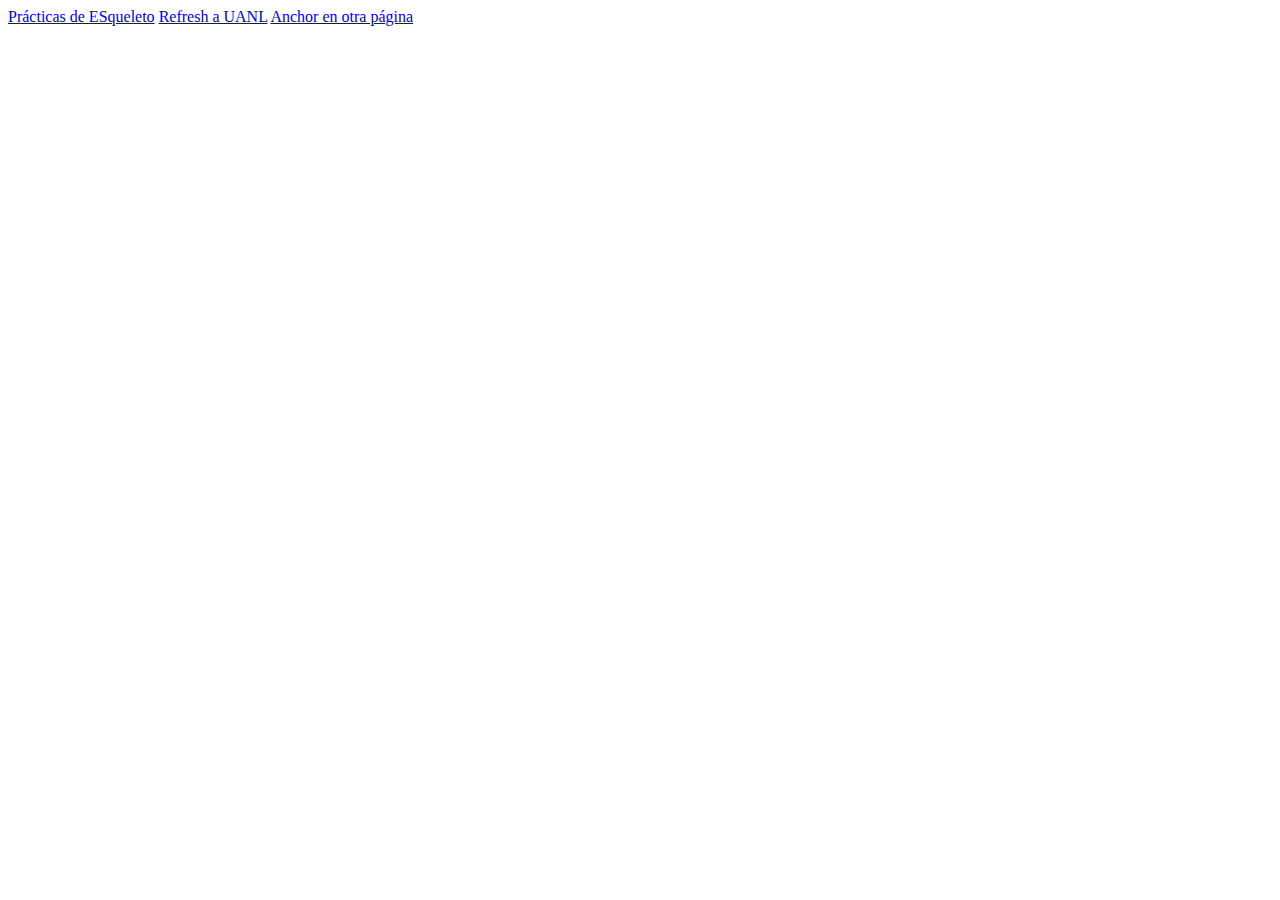
<file: index.html>
<!DOCTYPE html>
<html lang="en">
  <head>
    <meta charset="UTF-8" />
    <meta http-equiv="X-UA-Compatible" content="IE=edge" />
    <meta name="viewport" content="width=device-width, initial-scale=1.0" />
    <title>Document</title>
  </head>
  <body>
    <a href="skeleton.html">Prácticas de ESqueleto</a>
    <a href="refresh.html">Refresh a UANL</a>
    <a href="anchor.html" target="_blank">Anchor en otra página</a>
  </body>
</html>
</file>
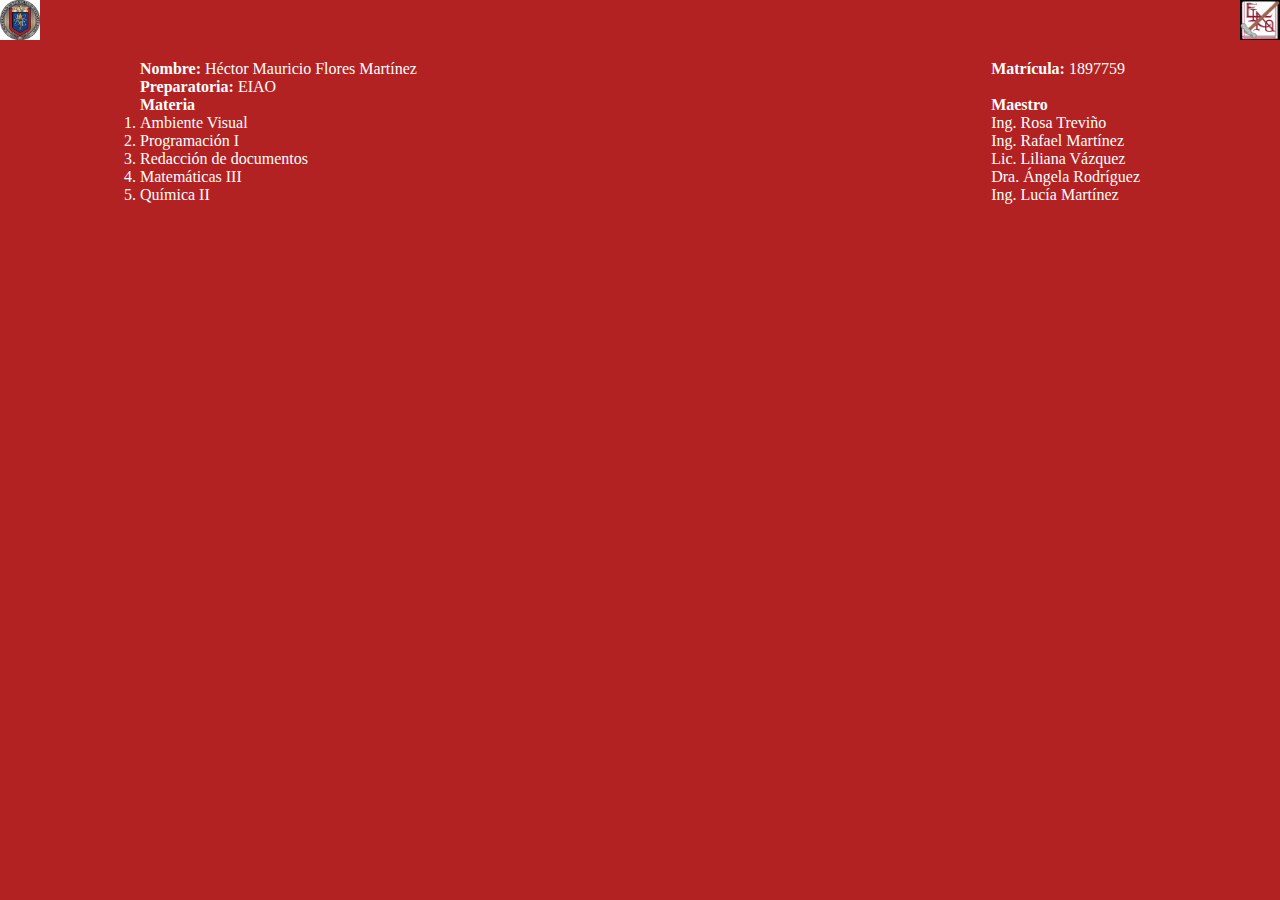
<file: examen/index.html>
<!DOCTYPE html>
<html lang="en">
  <head>
    <meta charset="UTF-8" />
    <meta name="viewport" content="width=device-width, initial-scale=1.0" />
    <link rel="stylesheet" href="estilos.css" />
    <title>Examen Medio Curso</title>
  </head>
  <body>
    <header>
      <a href="https://uanl.mx/" target="_blank">
        <img src="uanl.png" alt="Logo de UANL" class="logo" />
      </a>
      <a href="https://alvaroobregon.uanl.mx/" target="_blank">
        <img src="prepa.png" alt="Logo de EIAO" class="logo" />
      </a>
    </header>
    <main class="container">
      <section>
        <ul>
          <li><b>Nombre:</b> Héctor Mauricio Flores Martínez</li>
          <li><b>Preparatoria:</b> EIAO</li>
          <li><b>Materia</b></li>
        </ul>
        <ol>
          <li>Ambiente Visual</li>
          <li>Programación I</li>
          <li>Redacción de documentos</li>
          <li>Matemáticas III</li>
          <li>Química II</li>
        </ol>
      </section>
      <section>
        <ul>
          <li><b>Matrícula:</b> 1897759</li>
          <br />
          <li><b>Maestro</b></li>
          <li>Ing. Rosa Treviño</li>
          <li>Ing. Rafael Martínez</li>
          <li>Lic. Liliana Vázquez</li>
          <li>Dra. Ángela Rodríguez</li>
          <li>Ing. Lucía Martínez</li>
        </ul>
      </section>
    </main>
  </body>
</html>
</file>
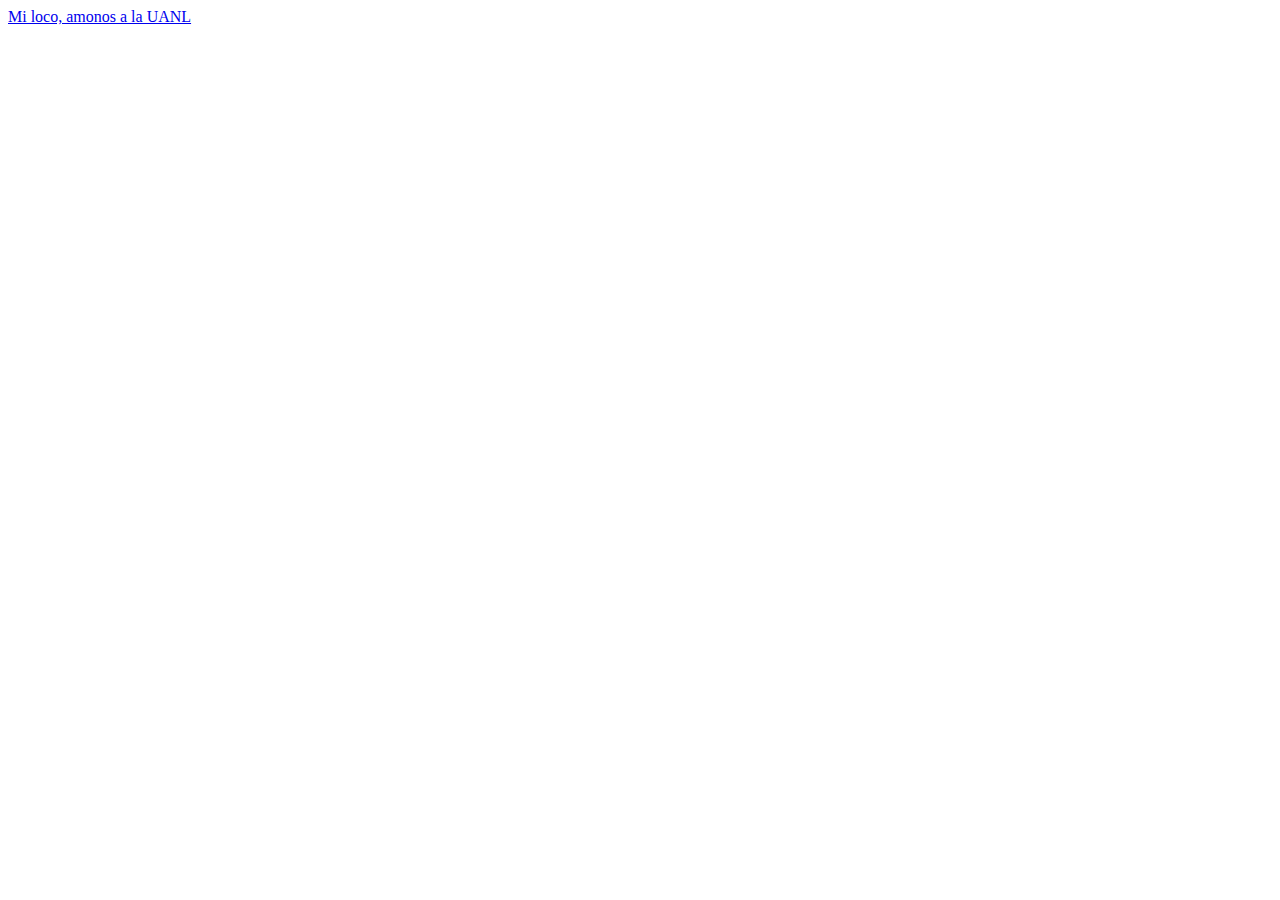
<file: anchor.html>
<!DOCTYPE html>
<html lang="en">
<head>
    <meta charset="UTF-8">
    <meta http-equiv="X-UA-Compatible" content="IE=edge">
    <meta name="viewport" content="width=device-width, initial-scale=1.0">
    <title>Document</title>
</head>
<body>
    <a href="https://uanl.mx">Mi loco, amonos a la UANL</a>
    
</body>
</html>
</file>
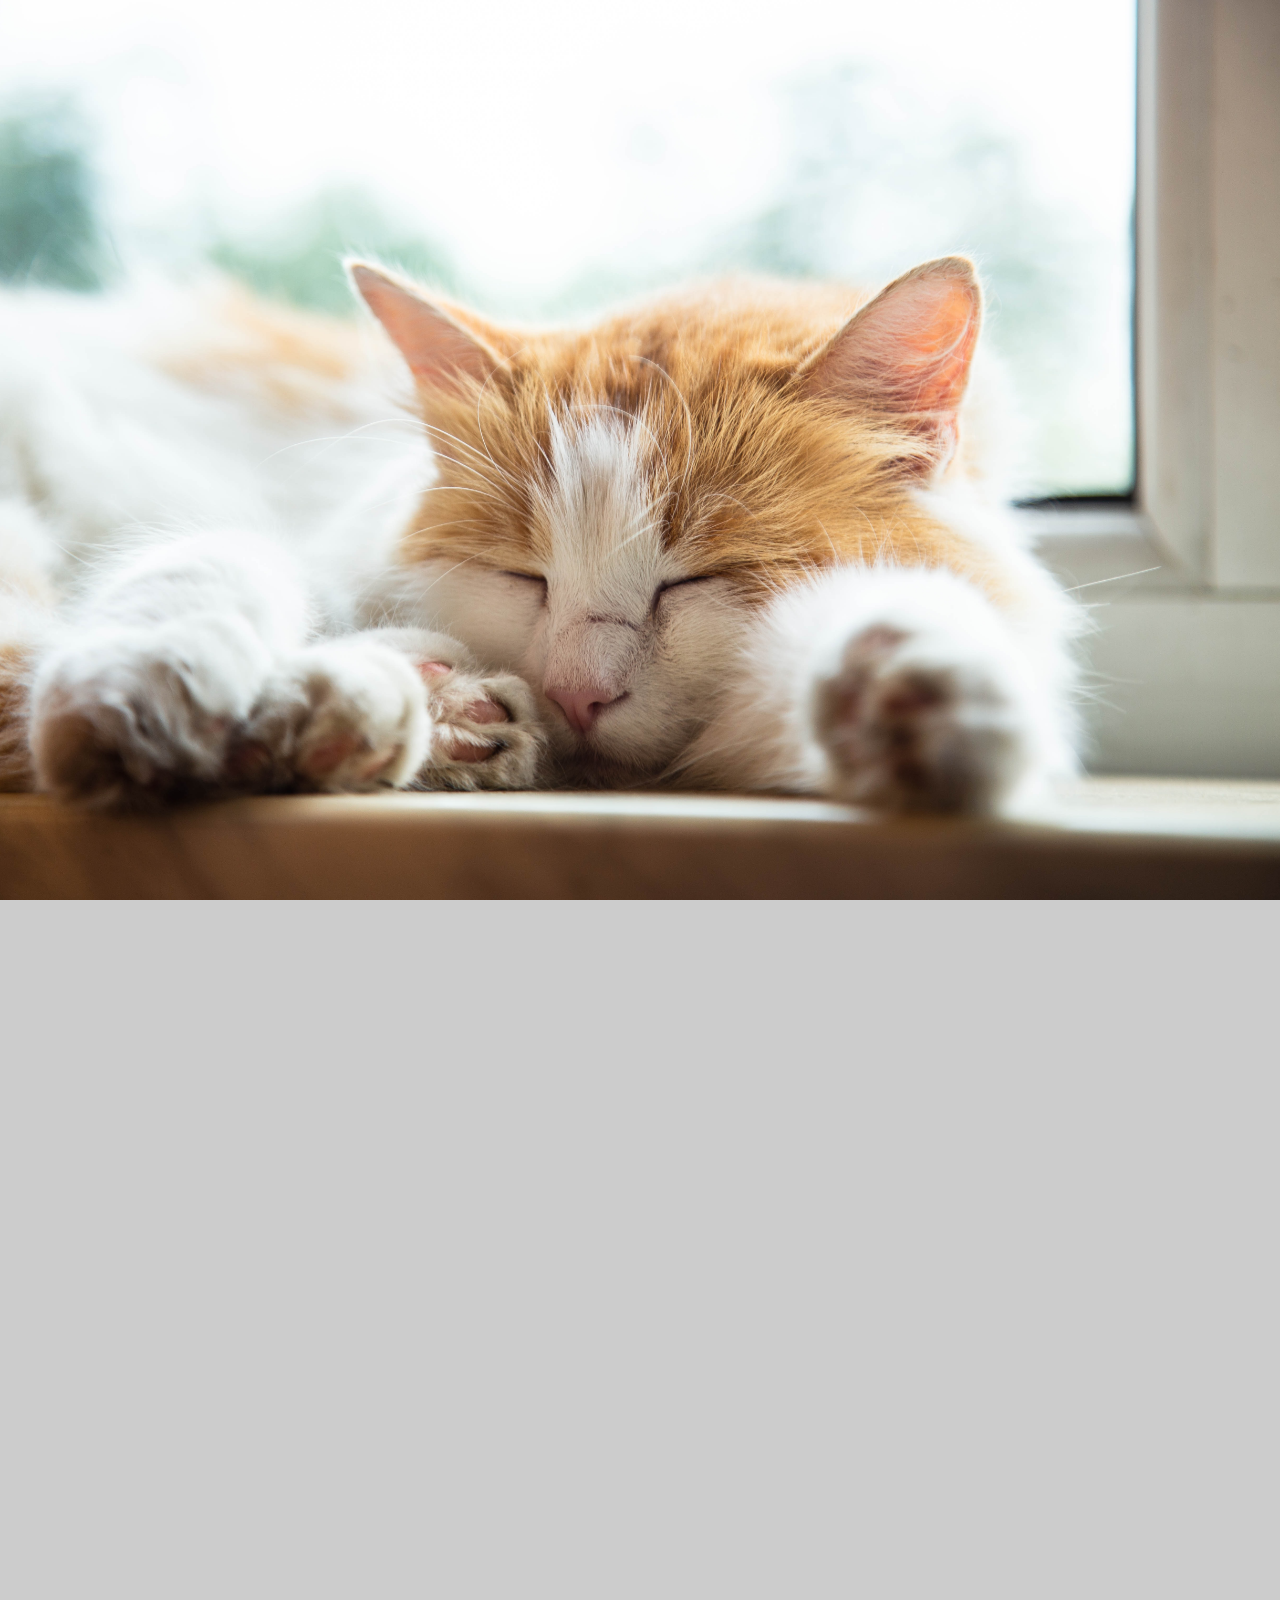
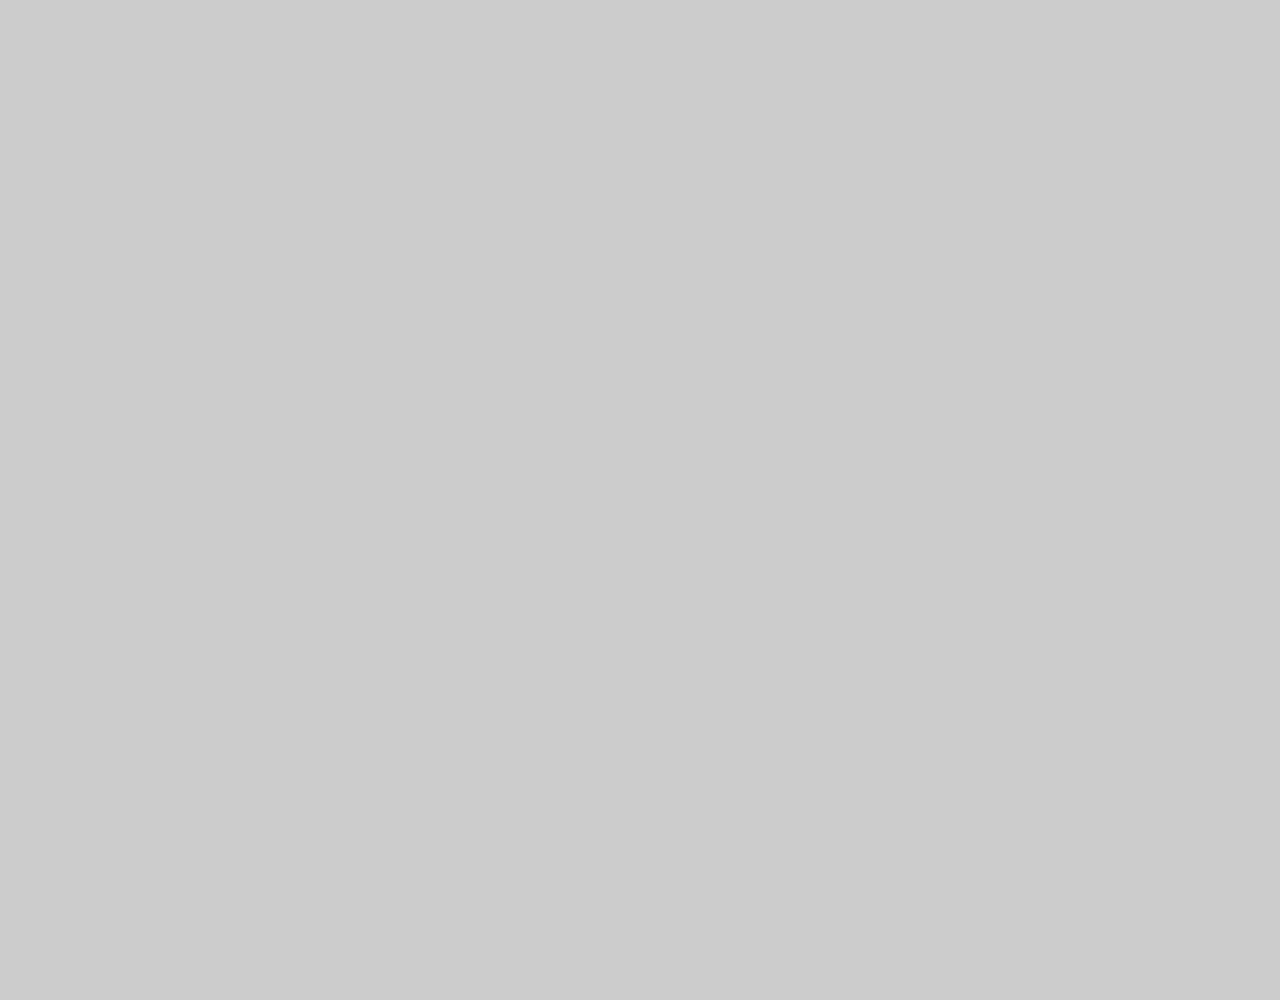
<file: fondopag.html>
<!DOCTYPE html>
<html lang="en">
  <head>
    <meta charset="UTF-8" />
    <meta http-equiv="X-UA-Compatible" content="IE=edge" />
    <meta name="viewport" content="width=device-width, initial-scale=1.0" />
    <link rel="stylesheet" href="css/normalize.css" />
    <link rel="stylesheet" href="css/styles.css" />
    <link rel="stylesheet" href="css/fondoimg.css" />
    <title>Document</title>
  </head>
  <body>
    <div class="spacing"></div>
  </body>
</html>
</file>
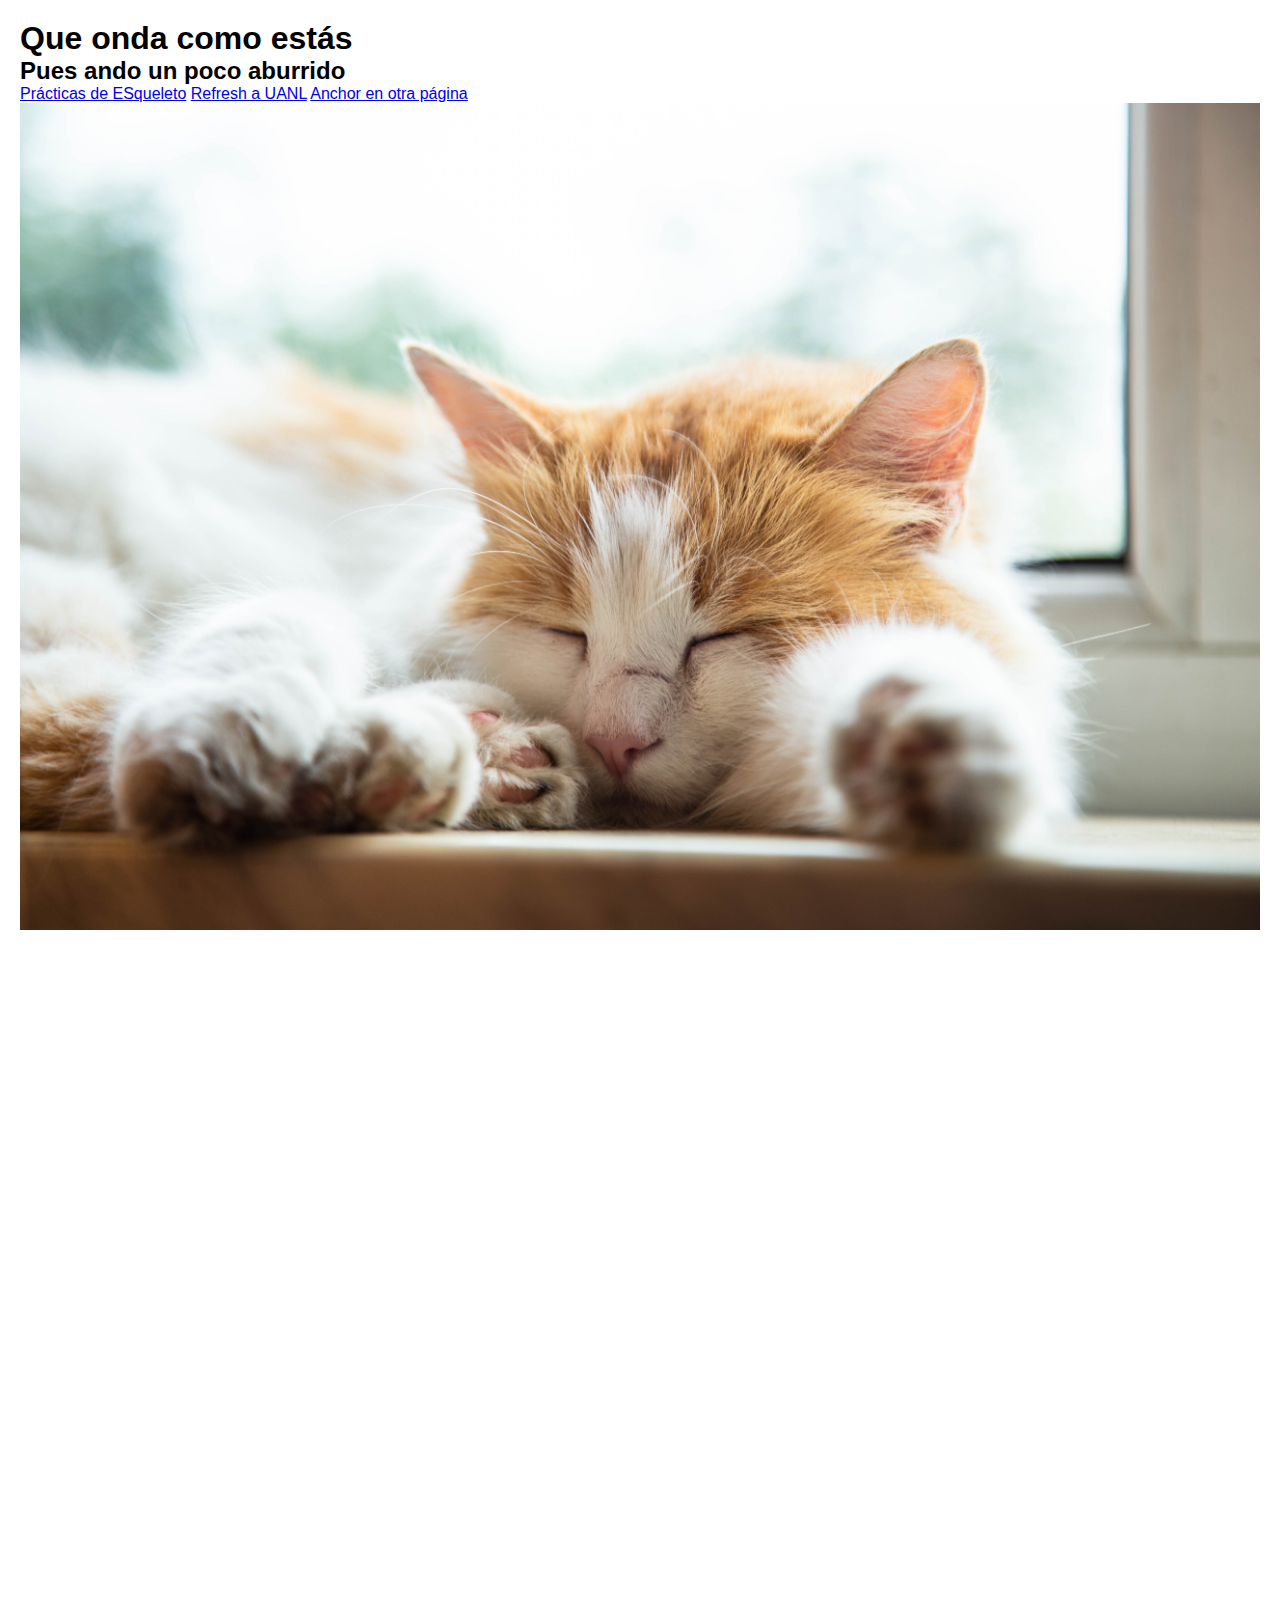
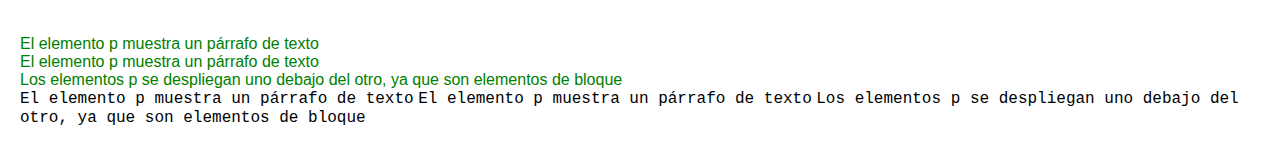
<file: img.html>
<!DOCTYPE html>
<html lang="en">
  <head>
    <meta charset="UTF-8" />
    <meta http-equiv="X-UA-Compatible" content="IE=edge" />
    <meta name="viewport" content="width=device-width, initial-scale=1.0" />
    <link rel="stylesheet" href="css/normalize.css" />
    <link rel="stylesheet" href="css/styles.css" />
    <title>Cosas un poquito más complejas</title>
  </head>
  <body>
    <h1>Que onda como estás</h1>
    <h2>Pues ando un poco aburrido</h2>
    <a href="skeleton.html">Prácticas de ESqueleto</a>
    <a href="refresh.html">Refresh a UANL</a>
    <a href="anchor.html" target="_blank">Anchor en otra página</a>
    <img src="img/gatito.jpg" alt="" />
    <iframe
      class="video"
      src="https://www.youtube.com/embed/Ah7-PPjQ5Ls"
      title="YouTube video player"
      frameborder="0"
      allow="accelerometer; autoplay; clipboard-write; encrypted-media; gyroscope; picture-in-picture"
      allowfullscreen
    ></iframe>
    <p>El elemento p muestra un párrafo de texto</p>
    <p>El elemento p muestra un párrafo de texto</p>
    <p>
      Los elementos p se despliegan uno debajo del otro, ya que son elementos de
      bloque
    </p>
    <code>El elemento p muestra un párrafo de texto</code>
    <code>El elemento p muestra un párrafo de texto</code>
    <code>
      Los elementos p se despliegan uno debajo del otro, ya que son elementos de
      bloque
    </code>
  </body>
</html>
</file>
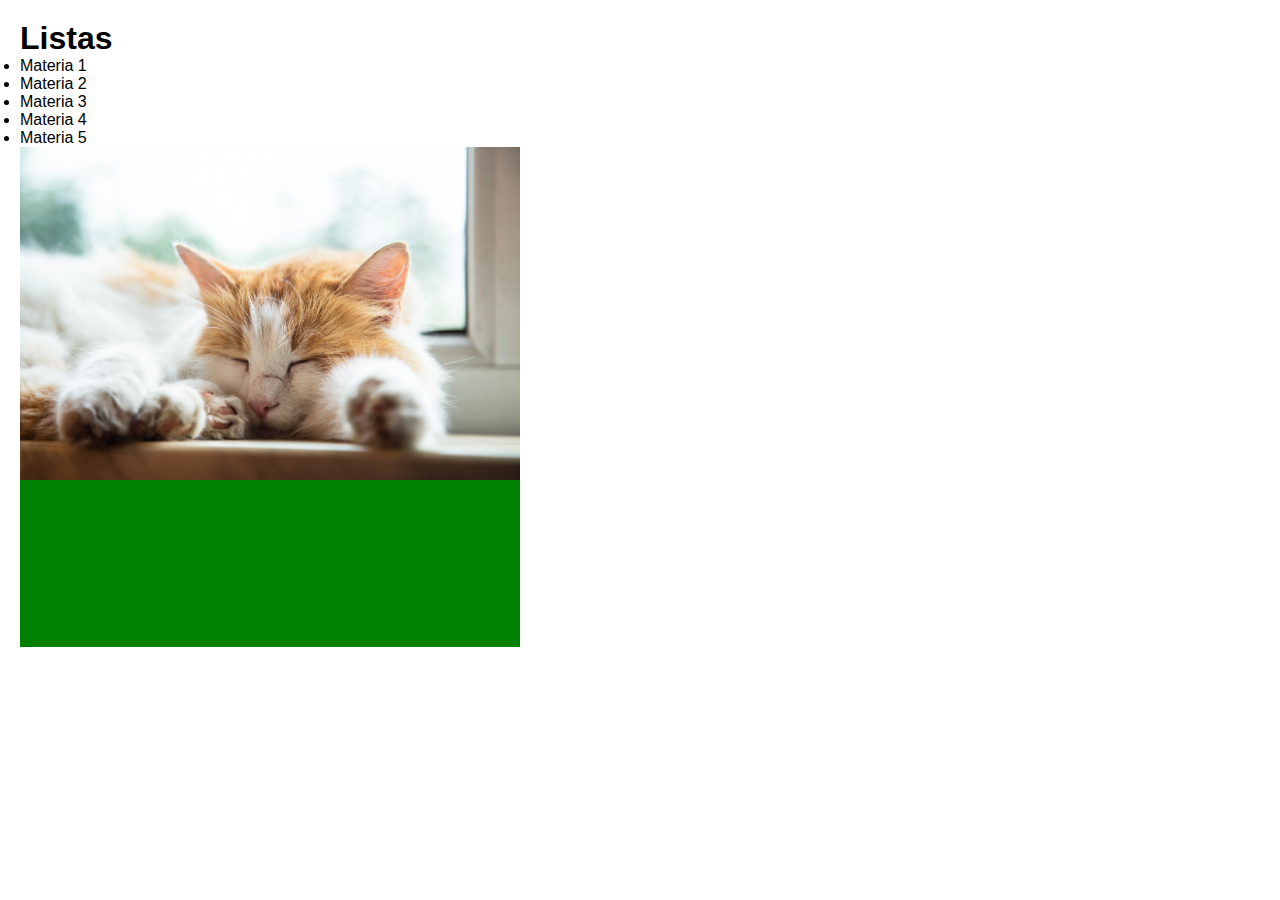
<file: listas.html>
<!DOCTYPE html>
<html lang="en">
  <head>
    <meta charset="UTF-8" />
    <meta http-equiv="X-UA-Compatible" content="IE=edge" />
    <meta name="viewport" content="width=device-width, initial-scale=1.0" />
    <link rel="stylesheet" href="css/normalize.css" />
    <link rel="stylesheet" href="css/styles.css" />
    <link rel="stylesheet" href="css/listas.css" />
    <title>Listas</title>
  </head>
  <body>
    <main class="container">
      <h1>Listas</h1>
      <ul>
        <li>Materia 1</li>
        <li>Materia 2</li>
        <li>Materia 3</li>
        <li>Materia 4</li>
        <li>Materia 5</li>
      </ul>
      <div class="img">
        <img src="img/gatito.jpg" alt="" />
      </div>
    </main>
  </body>
</html>
</file>
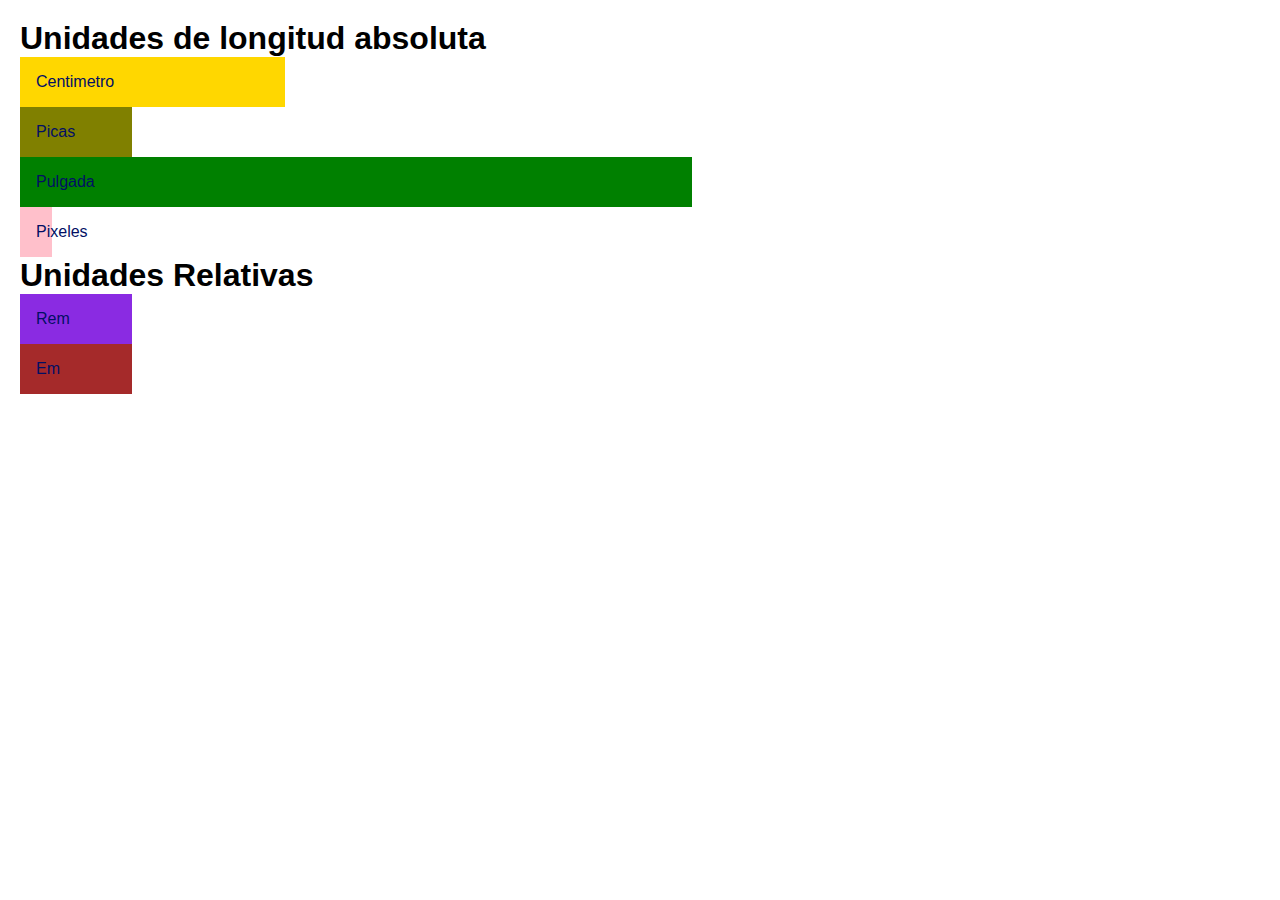
<file: longitudes.html>
<!DOCTYPE html>
<html lang="en">
  <head>
    <meta charset="UTF-8" />
    <meta http-equiv="X-UA-Compatible" content="IE=edge" />
    <meta name="viewport" content="width=device-width, initial-scale=1.0" />
    <!-- * The three for avoid repeated styles -->
    <link rel="stylesheet" href="css/normalize.css" />
    <link rel="stylesheet" href="css/styles.css" />
    <link rel="stylesheet" href="css/longitudes.css" />
    <title>Longitudes</title>
  </head>
  <body>
    <h1>Unidades de longitud absoluta</h1>
    <!-- * I don't use divs because I prefer semantic HTML5 -->
    <main class="container">
      <section class="cm">Centimetro</section>
      <section class="pica">Picas</section>
      <section class="in">Pulgada</section>
      <section class="pixel">Pixeles</section>
      <!-- ? Additional -->
      <h1>Unidades Relativas</h1>
      <section class="rem">Rem</section>
      <section class="em">Em</section>
    </main>
  </body>
</html>
</file>
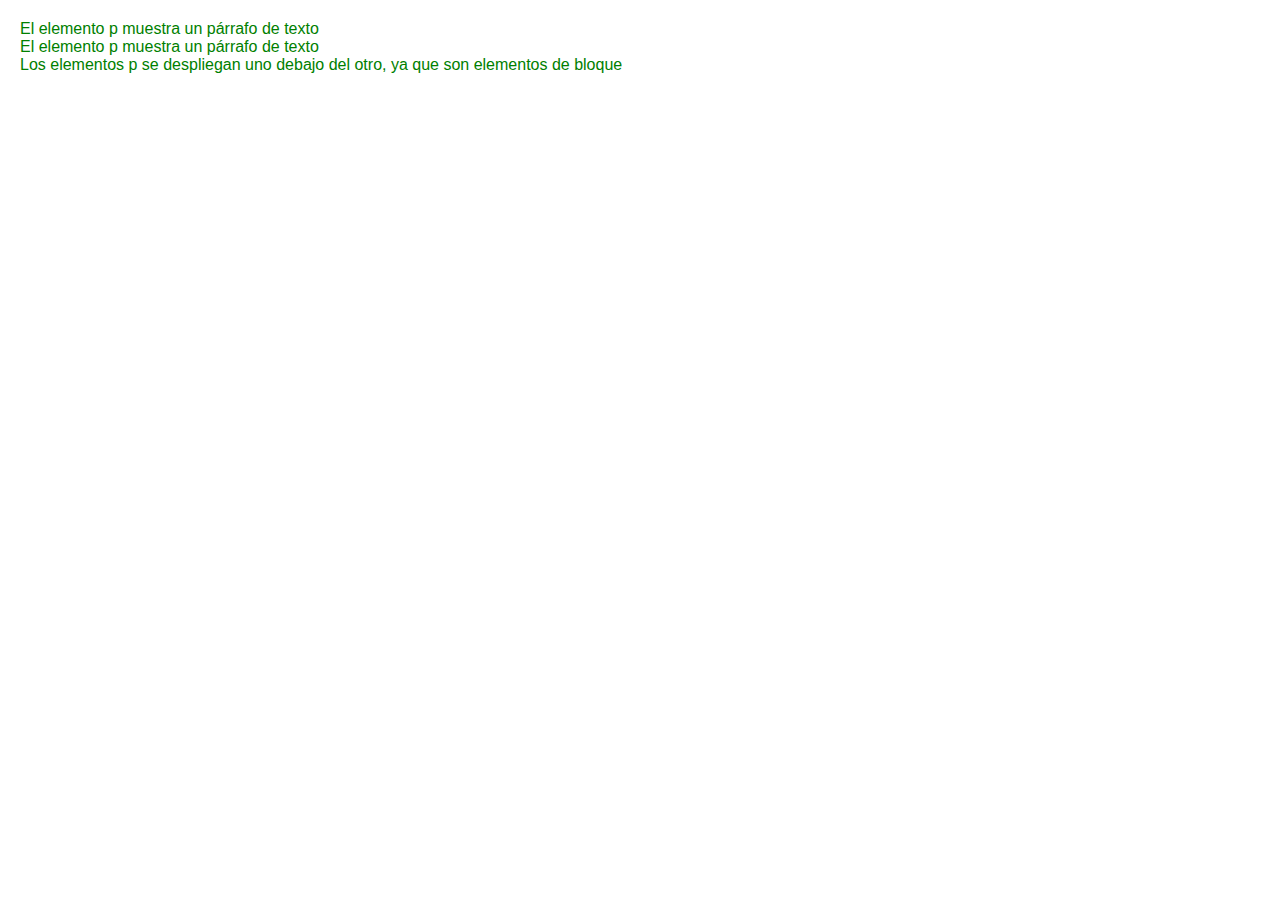
<file: nuevo.html>
<!DOCTYPE html>
<html lang="en">
  <head>
    <meta charset="UTF-8" />
    <meta http-equiv="X-UA-Compatible" content="IE=edge" />
    <meta name="viewport" content="width=device-width, initial-scale=1.0" />
    <link rel="stylesheet" href="css/normalize.css" />
    <link rel="stylesheet" href="css/styles.css" />
    <title>Cosas un poquito más complejas</title>
  </head>
  <body>
    <p>El elemento p muestra un párrafo de texto</p>
    <p>El elemento p muestra un párrafo de texto</p>
    <p>
      Los elementos p se despliegan uno debajo del otro, ya que son elementos de
      bloque
    </p>
  </body>
</html>
</file>
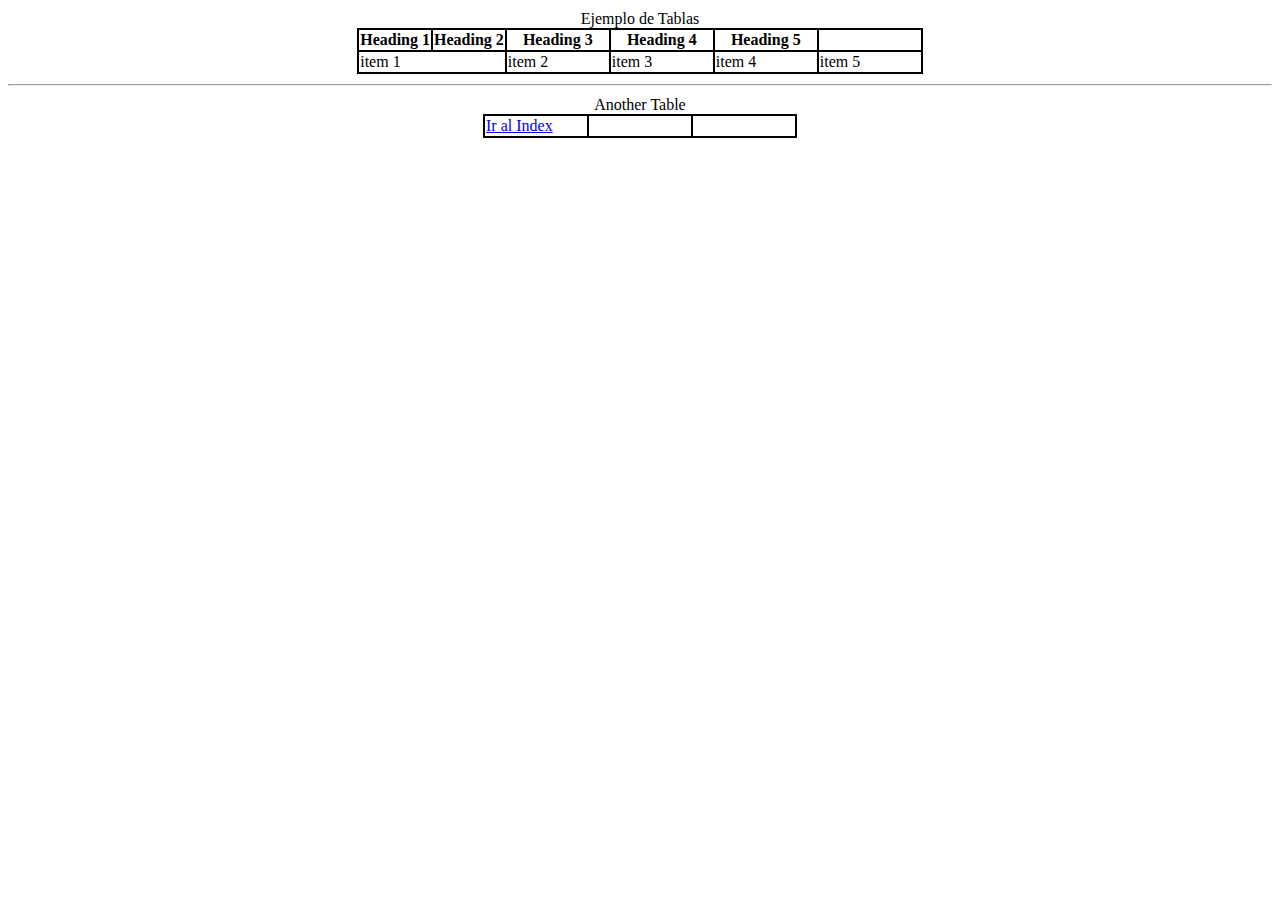
<file: tabla.html>
<!DOCTYPE html>
<html lang="en">
  <head>
    <meta charset="UTF-8" />
    <meta http-equiv="X-UA-Compatible" content="IE=edge" />
    <meta name="viewport" content="width=device-width, initial-scale=1.0" />
    <link rel="stylesheet" href="css/tablas.css" />
    <title>Ejemplos de Tablas</title>
  </head>
  <body>
    <table>
      <!-- ! Do not use align atribute -->
      <caption>
        Ejemplo de Tablas
      </caption>
      <tr>
        <th>Heading 1</th>
        <th>Heading 2</th>
        <th>Heading 3</th>
        <th>Heading 4</th>
        <th>Heading 5</th>
      </tr>
      <tr>
        <td colspan="2">item 1</td>
        <td>item 2</td>
        <td>item 3</td>
        <td>item 4</td>
        <td>item 5</td>
      </tr>
    </table>
    <hr />
    <table>
      <caption>
        Another Table
      </caption>
      <tr>
        <td><a href="index.html">Ir al Index</a></td>
        <td></td>
        <td></td>
      </tr>
    </table>
  </body>
</html>
</file>
<file: examen/estilos.css>
* {
  margin: 0;
  padding: 0;
  box-sizing: border-box;
}
/* Es un guindo */
body {
  background-color: firebrick;
  color: white;
}

header {
  display: flex;
  justify-content: space-between;
}

.logo {
  width: 40px;
  height: 40px;
}

.container {
  width: 80%;
  max-width: 1000px;
  margin: 1rem auto;
  display: flex;
  justify-content: space-between;
}

ul {
  list-style: none;
}
</file>
<file: css/styles.css>
p {
  color: green;
}
</file>
<file: css/fondoimg.css>
/* 
    Background Shorthands
    background: 
        color
        image
        repeat
        attachment
        position

    background-size
*/

body {
  background: #ccc url(../img/gatito.jpg) no-repeat fixed 100%;
  background-size: cover;
}

.spacing {
  margin: 200vw;
}
</file>
<file: css/listas.css>
ul li {
  list-style: disc;
}

.img {
  width: 500px;
  height: 500px;
  background-color: green;
}

.img img {
  width: 100%;
  aspect-ratio: 3/2;
}
</file>
<file: css/longitudes.css>
.container section {
  color: rgb(02, 15, 100);
  height: 50px;
  padding: 1rem;
  display: flex;
  align-items: center;
  animation: show 1s linear alternate-reverse;
}

.in {
  width: 7in;
  background-color: green;
}

.cm {
  width: 7cm;
  background-color: gold;
}

.pica {
  width: 7pc;
  background-color: olive;
}

.pixel {
  width: 7px;
  background-color: pink;
}

/* ? Additional  */

.rem {
  width: 7rem;
  background-color: blueviolet;
}

.em {
  width: 7em;
  background-color: brown;
}

@keyframes show {
  to {
    width: 0;
  }
}
</file>
<file: css/tablas.css>
table,
table td,
table th {
  border: 2px solid;
}

/* Adittion to the class */

table {
  margin: 10px auto;
  border-collapse: collapse;
}
table td {
  min-width: 100px;
}
</file>
